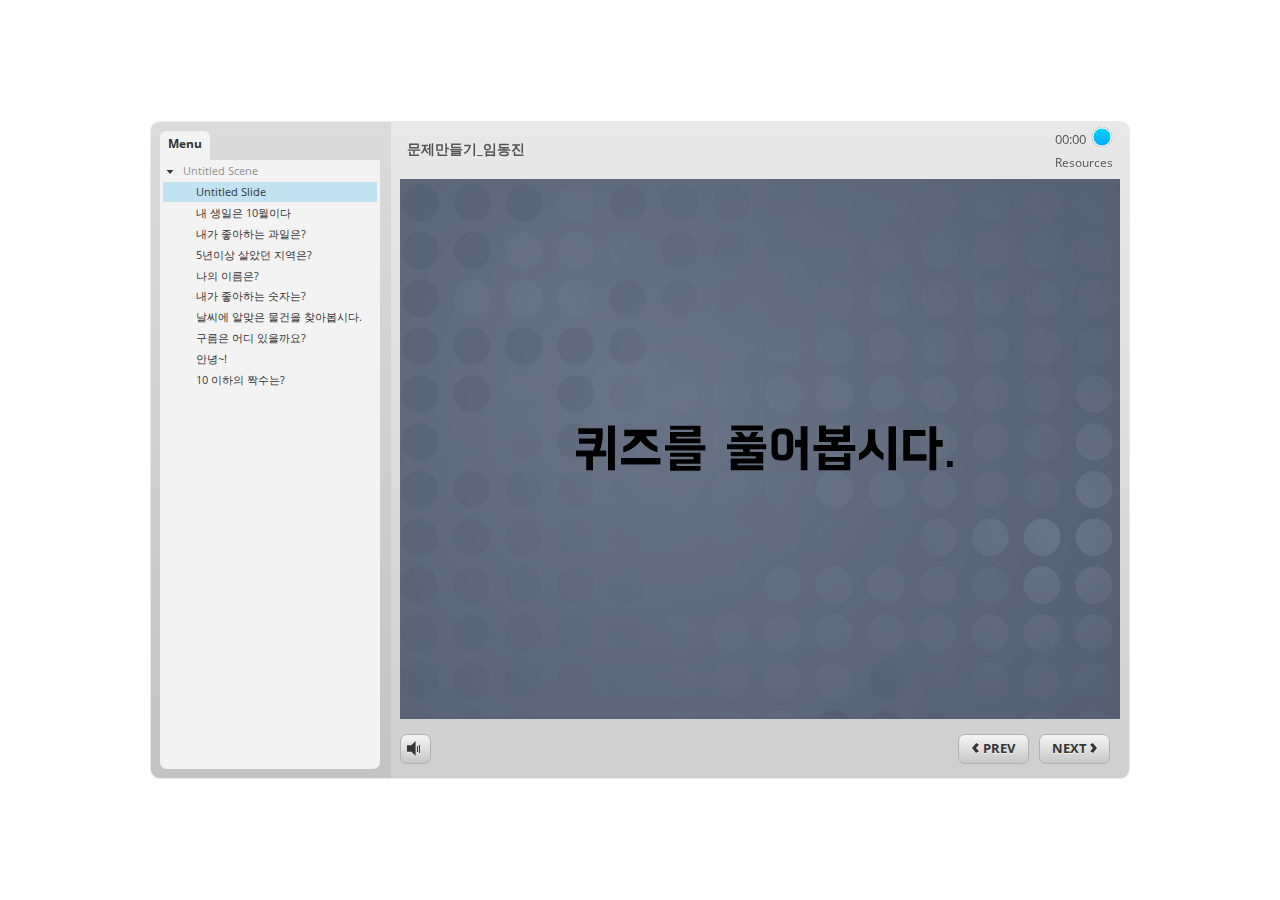
<file: index.html>
<!DOCTYPE html>
<html lang="en-US">
<head>
  <meta charset="utf-8">
  <!-- Created using Storyline 3 - http://www.articulate.com  -->
  <!-- version: 3.11.23355.0 -->
  <title>&#47928;&#51228;&#47564;&#46308;&#44592;_&#51076;&#46041;&#51652;</title>
  <meta http-equiv="x-ua-compatible" content="IE=edge" />
  <meta name="viewport" content="width=device-width, initial-scale=1.0, user-scalable=no, shrink-to-fit=no, minimal-ui" />
  <meta name="apple-mobile-web-app-capable" content="yes" />
  <style>
    html, body { height: 100%; padding: 0; margin: 0 }
    #app { height: 100%; width: 100%; }
  </style>
  
  <script>window.THREE = { };</script>
</head>
<body style="background: #FFFFFF" class="cs-HTML theme-classic">
  <!-- 360 -->
  <script>!function(e){function n(e,i){return e.test(i)}function i(e){var i=e||navigator.userAgent,o=i.split("[FBAN");if(void 0!==o[1]&&(i=o[0]),this.apple={phone:n(t,i),ipod:n(d,i),tablet:!n(t,i)&&n(s,i),device:n(t,i)||n(d,i)||n(s,i)},this.amazon={phone:n(h,i),tablet:!n(h,i)&&n(a,i),device:n(h,i)||n(a,i)},this.android={phone:n(h,i)||n(b,i),tablet:!n(h,i)&&!n(b,i)&&(n(a,i)||n(r,i)),device:n(h,i)||n(a,i)||n(b,i)||n(r,i)},this.windows={phone:n(l,i),tablet:n(p,i),device:n(l,i)||n(p,i)},this.other={blackberry:n(f,i),blackberry10:n(u,i),opera:n(c,i),firefox:n(A,i),chrome:n(w,i),device:n(f,i)||n(u,i)||n(c,i)||n(A,i)||n(w,i)},this.seven_inch=n(v,i),this.any=this.apple.device||this.android.device||this.windows.device||this.other.device||this.seven_inch,this.phone=this.apple.phone||this.android.phone||this.windows.phone,this.tablet=this.apple.tablet||this.android.tablet||this.windows.tablet,"undefined"==typeof window)return this}function o(){var e=new i;return e.Class=i,e}var t=/iPhone/i,d=/iPod/i,s=/iPad/i,b=/(?=.*\bAndroid\b)(?=.*\bMobile\b)/i,r=/Android/i,h=/(?=.*\bAndroid\b)(?=.*\bSD4930UR\b)/i,a=/(?=.*\bAndroid\b)(?=.*\b(?:KFOT|KFTT|KFJWI|KFJWA|KFSOWI|KFTHWI|KFTHWA|KFAPWI|KFAPWA|KFARWI|KFASWI|KFSAWI|KFSAWA)\b)/i,l=/IEMobile/i,p=/(?=.*\bWindows\b)(?=.*\bARM\b)/i,f=/BlackBerry/i,u=/BB10/i,c=/Opera Mini/i,w=/(CriOS|Chrome)(?=.*\bMobile\b)/i,A=/(?=.*\bFirefox\b)(?=.*\bMobile\b)/i,v=new RegExp("(?:Nexus 7|BNTV250|Kindle Fire|Silk|GT-P1000)","i");"undefined"!=typeof module&&module.exports&&"undefined"==typeof window?module.exports=i:"undefined"!=typeof module&&module.exports&&"undefined"!=typeof window?module.exports=o():"function"==typeof define&&define.amd?define("isMobile",[],e.isMobile=o()):e.isMobile=o()}(this);
    window.isMobile.apple.tablet = window.isMobile.apple.tablet ||
      (navigator.platform === 'MacIntel' && navigator.maxTouchPoints > 1);
    window.isMobile.apple.device = window.isMobile.apple.device || window.isMobile.apple.tablet;
    window.isMobile.tablet = window.isMobile.tablet || window.isMobile.apple.tablet;
    window.isMobile.any = window.isMobile.any || window.isMobile.apple.tablet;
  </script>

  <div id="focus-sink" aria-hidden="true" tabIndex="-1"></div>

  <div id="preso"></div>
  <script>
    window.DS = {};
    window.globals = {
      DATA_PATH_BASE: '',
      HAS_FRAME: true,
      HAS_SLIDE: true,

      lmsPresent: false,
      tinCanPresent: false,
      cmi5Present: false,
      aoSupport: false,
      scale: 'noscale',
      captureRc: false,
      browserSize: 'optimal',
      bgColor: '#FFFFFF',
      features: '',
      themeName: 'classic',
      preloaderColor: '#FFFFFF',
      suppressAnalytics: false,
      productChannel: 'perpetual',
      publishSource: 'storyline',
      aid: '',
      cid: '26f6299c-fe98-4ca7-8354-78b14c319d3f',
      playerVersion: '3.11.23355.0',
      maxIosVideoElements: 5,

      
      parseParams: function(qs) {
        if (window.globals.parsedParams != null) {
          return window.globals.parsedParams;
        }
        qs = (qs || window.location.search.substr(1)).split('+').join(' ');
        var params = {},
            tokens,
            re = /[?&]?([^=]+)=([^&]*)/g;

        while (tokens = re.exec(qs)) {
          params[decodeURIComponent(tokens[1]).trim()] =
            decodeURIComponent(tokens[2]).trim();
        }
        window.globals.parsedParams = params;
        return params;
      }

    };

    (function() {

      var classTypes = [ 'desktop', 'mobile', 'phone', 'tablet' ];

      var addDeviceClasses = function(prefix, testObj) {
        var curr, i;
        for (i = 0; i < classTypes.length; i++) {
          curr = classTypes[i];
          if (testObj[curr]) {
            document.body.classList.add(prefix + curr);
          }
        }
      };

      var params = window.globals.parseParams(),
          isDevicePreview = params.devicepreview === '1',
          isPhoneOverride = params.deviceType === 'phone' || (isDevicePreview && params.phone == '1'),
          isTabletOverride = (params.deviceType === 'tablet' || isDevicePreview) && !isPhoneOverride,
          isMobileOverride = isPhoneOverride || isTabletOverride;

      var deviceView = {
        desktop: !window.isMobile.any && !isMobileOverride,
        mobile: window.isMobile.any || isMobileOverride,
        phone: isPhoneOverride || (window.isMobile.phone && !isTabletOverride),
        tablet: isTabletOverride || window.isMobile.tablet
      };

      window.globals.deviceView = deviceView;
      window.isMobile.desktop = !window.isMobile.any;
      window.isMobile.mobile = window.isMobile.any;

      addDeviceClasses('view-', deviceView);

    })();
  </script>
  
  <script src='story_content/user.js' type=text/javascript></script>
  <div class="slide-loader"></div>

  <script type="text/javascript">
    if (window.globals.deviceView.isMobile) { var doc = document, loader = doc.body.querySelector('.slide-loader'); [ 1, 2, 3 ].forEach(function(n) { var d = doc.createElement('div'); d.style.backgroundColor = window.globals.preloaderColor; d.classList.add('mobile-loader-dot'); d.classList.add('dot' + n); loader.appendChild(d); }); }
  </script>

  <div class="mobile-load-title-overlay" style="display: none">
    <div class="mobile-load-title">&#47928;&#51228;&#47564;&#46308;&#44592;_&#51076;&#46041;&#51652;</div>
  </div>

  <div class="mobile-chrome-warning"></div>

  <script>
    
    if (window.autoSpider && window.vInterfaceObject) {
      document.querySelector('.mobile-load-title-overlay').style.display = 'none';
    }
  </script>

  

  <link rel="stylesheet" href="html5/data/css/output.min.css" data-noprefix />
</body>
<script src="html5/lib/scripts/ds-bootstrap.min.js"></script>
</html>
</file>
<file: html5/data/css/output.min.css>
@font-face {
  font-family: 'Open SansBold CharsBoldA0341F12';
  src: url('[data-uri]');
  font-style: normal;
  font-weight: normal;
}
@font-face {
  font-family: 'Open Sans Charset1_ 5Wh4383B927';
  src: url('[data-uri]');
  font-style: normal;
  font-weight: normal;
}
@font-face {
  font-family: 'Tahoma Charset1_ 65bq2y0148CA44';
  src: url('[data-uri]');
  font-style: normal;
  font-weight: normal;
}
@font-face {
  font-family: 'Open Sans Charset0_v9TY33EDE6F2';
  src: url('[data-uri]');
  font-style: normal;
  font-weight: normal;
}
.cs-pxabnsnfns00001100101 .cs-infopanel  {
  box-shadow: 0 1px 0 rgba(184, 184, 184, 1);
  background: rgba(255, 255, 255, 1);
}
.cs-pxabnsnfns00001100101 .cs-infopanel .cs-link {
  color: rgba(124, 34, 128, 1);
}
.cs-pxabnsnfns00001100101 .cs-infopanel .cs-link:hover {
  color: rgba(0, 0, 238, 1);
}
.cs-pxabnsnfns00001100101 .cs-infopanel .cs-name {
  color: rgba(68, 68, 68, 1);
}
.cs-pxabnsnfns00001100101 .cs-infopanel .cs-title {
  color: rgba(153, 153, 153, 1);
}
.cs-pxabnsnfns00001100101 .cs-infopanelpopup  {
  box-shadow: 0 1px 0 rgba(184, 184, 184, 1);
  background: linear-gradient(180deg, rgba(233, 233, 233, 1) 0%, rgba(207, 207, 207, 1) 100%);
}
.cs-pxabnsnfns00001100101 .cs-infopanelpopup .cs-link {
  color: rgba(124, 34, 128, 1);
}
.cs-pxabnsnfns00001100101 .cs-infopanelpopup .cs-link:hover {
  color: rgba(0, 0, 238, 1);
}
.cs-pxabnsnfns00001100101 .cs-infopanelpopup .cs-name {
  color: rgba(68, 68, 68, 1);
}
.cs-pxabnsnfns00001100101 .cs-infopanelpopup .cs-bio {
  color: rgba(153, 153, 153, 1);
}
.cs-pxabnsnfns00001100101 .cs-timer  {
  color: rgba(85, 85, 85, 1);
}
.cs-pxabnsnfns00001100101 .cs-duration stop:first-child {
  stop-color: rgba(0, 215, 255, 1);
}
.cs-pxabnsnfns00001100101 .cs-duration stop:last-child {
  stop-color: rgba(0, 171, 255, 1);
}
.cs-pxabnsnfns00001100101 .cs-elapsed stop:first-child {
  stop-color: rgba(254, 227, 71, 1);
}
.cs-pxabnsnfns00001100101 .cs-elapsed stop:last-child {
  stop-color: rgba(252, 204, 42, 1);
}
.cs-pxabnsnfns00001100101 .cs-timer .cs-pie .cs-innerstroke {
  stroke: rgba(199, 199, 199, 1);
}
.cs-pxabnsnfns00001100101 .cs-timer .cs-pie .cs-innerborder {
  stroke: rgba(255, 255, 255, 1);
}
.cs-pxabnsnfns00001100101 .cs-window  {
  box-shadow: 0 8px 5px rgba(0, 0, 0, 0.2);
  border-color: rgba(234, 234, 234, 1);
  background: rgba(243, 243, 243, 1);
  color: rgba(85, 85, 85, 1);
}
.cs-pxabnsnfns00001100101 .cs-window .cs-diva {
  border-color: rgba(247, 247, 247, 1);
}
.cs-pxabnsnfns00001100101 .cs-window .cs-divb {
  border-color: rgba(211, 211, 211, 1);
}
.cs-pxabnsnfns00001100101 .cs-editor .cs-editor-slide {
  color: rgba(85, 85, 85, 1);
}
.cs-pxabnsnfns00001100101 .cs-editor .cs-editor-html {
  color: rgba(68, 68, 68, 1);
}
.cs-pxabnsnfns00001100101 .cs-editor .cs-editor-button {
  text-shadow: 0 1px 0 rgba(240, 240, 240, 1);
  color: rgba(53, 53, 53, 1);
  border-color: rgba(177, 177, 177, 1);
  background: linear-gradient(180deg, rgba(245, 245, 245, 1) 0%, rgba(199, 199, 199, 1) 100%);
}
.cs-pxabnsnfns00001100101 .cs-editor .cs-editor-button:hover {
  background: linear-gradient(180deg, rgba(242, 242, 242, 1) 0%, rgba(175, 175, 175, 1) 100%);
}
.cs-pxabnsnfns00001100101 .cs-editor .cs-editor-button:active {
  background: linear-gradient(180deg, rgba(199, 199, 199, 1) 0%, rgba(244, 244, 244, 1) 100%);
}
.cs-pxabnsnfns00001100101 .cs-listitem  {
  color: rgba(53, 53, 53, 1);
  border-color: rgba(223, 223, 223, 1);
}
.cs-pxabnsnfns00001100101 .cs-listitem.cs-viewed {
  color: rgba(144, 144, 144, 1);
}
.cs-pxabnsnfns00001100101 .cs-listitem.cs-selected {
  color: rgba(53, 53, 53, 1);
  background: rgba(192, 226, 241, 1);
}
.cs-pxabnsnfns00001100101 .cs-listitem.cs-selected:hover {
  background: rgba(192, 226, 241, 1);
}
.cs-pxabnsnfns00001100101 .cs-listitem.cs-selected.hover {
  background: rgba(192, 226, 241, 1);
}
.cs-pxabnsnfns00001100101 .cs-listitem.cs-selected:focus {
  background: rgba(192, 226, 241, 1);
}
.cs-pxabnsnfns00001100101 .cs-listitem .cs-icon-carrot {
  fill: rgba(53, 53, 53, 1);
}
.cs-pxabnsnfns00001100101 .cs-listitem .cs-icon-carrot .cs-shadow {
  fill: rgba(255, 255, 255, 1);
}
.cs-pxabnsnfns00001100101 .cs-listitem:hover {
  background: rgba(230, 230, 230, 1);
}
.cs-pxabnsnfns00001100101 .cs-listitem.hover {
  background: rgba(230, 230, 230, 1);
}
.cs-pxabnsnfns00001100101 .cs-listitem:focus {
  background: rgba(230, 230, 230, 1);
}
.cs-pxabnsnfns00001100101 .cs-glossary  {
  color: rgba(53, 53, 53, 1);
}
.cs-pxabnsnfns00001100101 .cs-glossary .cs-scrolling-panel {
  background: rgba(231, 231, 231, 1);
}
.cs-pxabnsnfns00001100101 .cs-glossary .cs-term.cs-selected .cs-choice-list-trigger {
  color: rgba(53, 53, 53, 1);
  background: rgba(192, 226, 241, 1);
}
.cs-pxabnsnfns00001100101 .cs-glossary .cs-term.cs-selected .cs-choice-list-trigger:focus {
  color: rgba(53, 53, 53, 1);
  background: rgba(192, 226, 241, 1);
}
.cs-pxabnsnfns00001100101 .cs-glossary .cs-term:hover .cs-choice-list-trigger {
  background: rgba(230, 230, 230, 1);
}
.cs-pxabnsnfns00001100101 .cs-glossary .cs-term.hover .cs-choice-list-trigger {
  background: rgba(230, 230, 230, 1);
}
.cs-pxabnsnfns00001100101 .cs-glossary .cs-term .cs-choice-list-trigger:focus {
  background: rgba(230, 230, 230, 1);
}
.cs-pxabnsnfns00001100101 .cs-glossary .cs-diva {
  border-color: rgba(226, 226, 226, 1);
}
.cs-pxabnsnfns00001100101 .cs-glossary .cs-divb {
  border-color: rgba(226, 226, 226, 1);
}
.cs-pxabnsnfns00001100101 .cs-glossary .cs-divc {
  border-color: rgba(250, 250, 250, 1);
}
.cs-pxabnsnfns00001100101 .cs-glossary .cs-heading {
  color: rgba(68, 68, 68, 1);
}
.cs-pxabnsnfns00001100101 .cs-resource .cs-separator {
  border-color: rgba(224, 224, 224, 1);
}
.cs-pxabnsnfns00001100101 .cs-outline  {
  color: rgba(68, 68, 68, 1);
}
.cs-pxabnsnfns00001100101 .cs-outline .cs-diva {
  border-color: rgba(198, 198, 198, 1);
}
.cs-pxabnsnfns00001100101 .cs-outline .cs-divb {
  border-color: rgba(249, 249, 249, 1);
}
.cs-pxabnsnfns00001100101 .cs-outline .cs-divc {
  border-color: rgba(225, 225, 225, 1);
}
.cs-pxabnsnfns00001100101 .cs-outline .cs-search-filter:hover {
  color: rgba(0, 0, 238, 1);
}
.cs-pxabnsnfns00001100101 .cs-outline .cs-search-filter.hover {
  color: rgba(0, 0, 238, 1);
}
.cs-pxabnsnfns00001100101 .cs-transcript  {
  color: rgba(68, 68, 68, 1);
}
.cs-pxabnsnfns00001100101 .cs-transcript .cs-div {
  border-color: rgba(225, 225, 225, 1);
}
.cs-pxabnsnfns00001100101 .cs-tabs:not(.topmenu-item) {
  color: rgba(85, 85, 85, 1);
}
.cs-pxabnsnfns00001100101 .cs-tabs .cs-inner-button:not(.topmenu-item) {
  text-shadow: 0 1px 0 rgba(240, 240, 240, 1);
}
.cs-pxabnsnfns00001100101 .cs-tabs:hover:not(.topmenu-item) {
  color: rgba(51, 51, 51, 1);
}
.cs-pxabnsnfns00001100101 .cs-tabs.cs-selected {
  background: rgba(243, 243, 243, 1);
  color: rgba(51, 51, 51, 1);
}
.cs-pxabnsnfns00001100101 .cs-seekcontrol  {
  background: linear-gradient(180deg, rgba(245, 245, 245, 1) 0%, rgba(199, 199, 199, 1) 100%);
  border-color: rgba(177, 177, 177, 1);
}
.cs-pxabnsnfns00001100101 .cs-seekcontrol .cs-button:hover .cs-icon {
  fill: rgba(85, 85, 85, 1);
}
.cs-pxabnsnfns00001100101 .cs-seekcontrol .cs-button.hover .cs-icon {
  fill: rgba(85, 85, 85, 1);
}
.cs-pxabnsnfns00001100101 .cs-seekcontrol .cs-button .cs-icon-shadow {
  fill: rgba(240, 240, 240, 1);
}
.cs-pxabnsnfns00001100101 .cs-seekcontrol .cs-button .cs-icon {
  fill: rgba(45, 45, 45, 1);
}
.cs-pxabnsnfns00001100101 .cs-seekcontrol .cs-seek .cs-fill {
  background: rgba(255, 255, 255, 1);
}
.cs-pxabnsnfns00001100101 .cs-seekcontrol .cs-seek {
  background: rgba(231, 231, 231, 1);
  border-color: rgba(184, 184, 184, 1);
}
.cs-pxabnsnfns00001100101 .cs-searchinput .cs-input {
  color: rgba(138, 138, 138, 1);
  border-color: rgba(173, 173, 173, 1);
  background: rgba(223, 223, 223, 1);
}
.cs-pxabnsnfns00001100101 .cs-searchinput .cs-input:focus {
  color: rgba(51, 51, 51, 1);
  background: rgba(250, 250, 250, 1);
}
.cs-pxabnsnfns00001100101 .cs-searchinput .cs-input:hover {
  box-shadow: inset 0 0 1px 0 rgba(107, 248, 255, 1);
}
.cs-pxabnsnfns00001100101 .cs-searchinput .cs-input.hover {
  box-shadow: inset 0 0 1px 0 rgba(107, 248, 255, 1);
}
.cs-pxabnsnfns00001100101 .cs-searchinput .cs-button .cs-icon {
  fill: rgba(138, 138, 138, 1);
}
.cs-pxabnsnfns00001100101 .cs-searchinput .cs-button:hover {
  fill: linear-gradient(180deg, rgba(245, 245, 245, 1) 0%, rgba(199, 199, 199, 1) 100%);
}
.cs-pxabnsnfns00001100101 .cs-searchinput .cs-button.hover {
  fill: linear-gradient(180deg, rgba(245, 245, 245, 1) 0%, rgba(199, 199, 199, 1) 100%);
}
.cs-pxabnsnfns00001100101 .cs-menu  {
  box-shadow: 0 1px 0 rgba(184, 184, 184, 1);
  background: rgba(243, 243, 243, 1);
}
.cs-pxabnsnfns00001100101 .cs-topmenu-item.active .cs-tab {
  background: rgba(243, 243, 243, 1);
}
.cs-pxabnsnfns00001100101 .cs-logo  {
  box-shadow: 0 1px 0 rgba(184, 184, 184, 1);
  background: rgba(255, 255, 255, 1);
}
.cs-pxabnsnfns00001100101 .cs-checkbox  {
  color: rgba(68, 68, 68, 1);
}
.cs-pxabnsnfns00001100101 .cs-checkbox:hover {
  border-color: rgba(107, 248, 255, 1);
}
.cs-pxabnsnfns00001100101 .cs-checkbox.hover {
  border-color: rgba(107, 248, 255, 1);
}
.cs-pxabnsnfns00001100101 .cs-checkbox .cs-box {
  color: rgba(255, 255, 255, 1);
  border-color: rgba(184, 184, 184, 1);
}
.cs-pxabnsnfns00001100101 .cs-checkbox .cs-box:checked::after {
  color: rgba(51, 204, 0, 1);
}
.cs-pxabnsnfns00001100101 .cs-button  {
  text-shadow: 0 1px 0 rgba(240, 240, 240, 1);
  color: rgba(53, 53, 53, 1);
  border-color: rgba(177, 177, 177, 1);
  background: linear-gradient(180deg, rgba(245, 245, 245, 1) 0%, rgba(199, 199, 199, 1) 100%);
  box-shadow: 0 1px 0 rgba(207, 207, 207, 1);
}
.cs-pxabnsnfns00001100101 .cs-button .cs-icon {
  fill: rgba(53, 53, 53, 1);
}
.cs-pxabnsnfns00001100101 .cs-button .cs-icon-shadow {
  fill: rgba(240, 240, 240, 1);
}
.cs-pxabnsnfns00001100101 .cs-button:hover {
  background: linear-gradient(180deg, rgba(242, 242, 242, 1) 0%, rgba(175, 175, 175, 1) 100%);
}
.cs-pxabnsnfns00001100101 .cs-button.hover {
  background: linear-gradient(180deg, rgba(242, 242, 242, 1) 0%, rgba(175, 175, 175, 1) 100%);
}
.cs-pxabnsnfns00001100101 .cs-button:active {
  background: linear-gradient(180deg, rgba(199, 199, 199, 1) 0%, rgba(244, 244, 244, 1) 100%);
}
.cs-pxabnsnfns00001100101 .cs-button.cs-disabled:hover {
  background: linear-gradient(180deg, rgba(245, 245, 245, 1) 0%, rgba(199, 199, 199, 1) 100%);
}
.cs-pxabnsnfns00001100101 .cs-button.cs-disabled.hover {
  background: linear-gradient(180deg, rgba(245, 245, 245, 1) 0%, rgba(199, 199, 199, 1) 100%);
}
.cs-pxabnsnfns00001100101 .cs-button.cs-disabled:active {
  background: linear-gradient(180deg, rgba(245, 245, 245, 1) 0%, rgba(199, 199, 199, 1) 100%);
}
.cs-pxabnsnfns00001100101 .cs-button.cs-volume:hover {
  background: linear-gradient(180deg, rgba(245, 245, 245, 1) 0%, rgba(199, 199, 199, 1) 100%);
}
.cs-pxabnsnfns00001100101 .cs-button.cs-volume.hover {
  background: linear-gradient(180deg, rgba(245, 245, 245, 1) 0%, rgba(199, 199, 199, 1) 100%);
}
.cs-pxabnsnfns00001100101 .cs-button.cs-volume:active {
  background: linear-gradient(180deg, rgba(245, 245, 245, 1) 0%, rgba(199, 199, 199, 1) 100%);
}
.cs-pxabnsnfns00001100101.cs-base  {
  color: rgba(85, 85, 85, 1);
  border-color: rgba(233, 233, 233, 1);
  background: linear-gradient(180deg, rgba(233, 233, 233, 1) 0%, rgba(207, 207, 207, 1) 100%);
}
.cs-pxabnsnfns00001100101.cs-base .cs-separator .cs-diva {
  background: rgba(211, 211, 211, 1);
}
.cs-pxabnsnfns00001100101.cs-base .cs-separator .cs-divb {
  background: rgba(247, 247, 247, 1);
}
.cs-pxabnsnfns00001100101.cs-base .cs-topmenu-item.active .cs-tab {
  border-color: rgba(211, 211, 211, 1);
}
.cs-pxabnsnfns00001100101.cs-base .cs-topmenu-item.active .cs-panel {
  border-color: rgba(211, 211, 211, 1);
}
.cs-pxabnsnfns00001100101.cs-base .cs-left {
  background: linear-gradient(180deg, rgba(219, 219, 219, 1) 0%, rgba(195, 195, 195, 1) 100%);
}
.cs-pxabnsnfns00001100101.cs-base .cs-area-primary .cs-slide-container {
  background: linear-gradient(180deg, rgba(233, 233, 233, 1) 0%, rgba(207, 207, 207, 1) 100%);
}
.cs-pxabnsnfns00001100101 .cs-volume::-moz-range-thumb {
  border-color: rgba(165, 165, 165, 1);
  box-shadow: inset 0 0 1px 0 rgba(212, 212, 212, 1);
  background: rgba(200, 200, 200, 1);
}
.cs-pxabnsnfns00001100101 .cs-volume::-ms-thumb {
  border-color: rgba(165, 165, 165, 1);
  box-shadow: inset 0 0 1px 0 rgba(212, 212, 212, 1);
  background: rgba(200, 200, 200, 1);
}
.cs-pxabnsnfns00001100101 .cs-volume::-webkit-slider-thumb {
  border-color: rgba(165, 165, 165, 1);
  box-shadow: inset 0 0 1px 0 rgba(212, 212, 212, 1);
  background: rgba(200, 200, 200, 1);
}
.cs-pxabnsnfns00001100101 .cs-volume::-moz-range-track {
  border-color: rgba(242, 242, 242, 1);
  background: linear-gradient(180deg, rgba(188, 188, 188, 1) 0%, rgba(188, 188, 188, 1) 50.196%, rgba(195, 195, 195, 1) 100%);
}
.cs-pxabnsnfns00001100101 .cs-volume::-ms-track {
  border-color: rgba(242, 242, 242, 1);
  background: linear-gradient(180deg, rgba(188, 188, 188, 1) 0%, rgba(188, 188, 188, 1) 50.196%, rgba(195, 195, 195, 1) 100%);
}
.cs-pxabnsnfns00001100101 .cs-volume::-webkit-slider-runnable-track {
  border-color: rgba(242, 242, 242, 1);
  background: linear-gradient(180deg, rgba(188, 188, 188, 1) 0%, rgba(188, 188, 188, 1) 50.196%, rgba(195, 195, 195, 1) 100%);
}
body.show-focus .tab-focus-box {
  border-color: rgba(255, 255, 0, 1);
}
.skipnav {
  border-color: rgba(255, 255, 0, 1);
}
.fn-npnxnanbsnfns00001100101 {
  font-family: 'Open SansD6FFC9F9';
  -webkit-font-variant-ligatures: no-common-ligatures;
  font-variant-ligatures: no-common-ligatures;
}
.fn-pxabnsnfns00001100101 {
  font-family: 'Open SansD6FFC9F9';
  -webkit-font-variant-ligatures: no-common-ligatures;
  font-variant-ligatures: no-common-ligatures;
}
.fn-npxnabnsnfns00001100101 {
  font-family: 'Open SansD6FFC9F9';
  -webkit-font-variant-ligatures: no-common-ligatures;
  font-variant-ligatures: no-common-ligatures;
}
.fn-npnxnanbnsnfns00001100101 {
  font-family: 'Open SansD6FFC9F9';
  -webkit-font-variant-ligatures: no-common-ligatures;
  font-variant-ligatures: no-common-ligatures;
}
.fn-pxabnsnfns00001100100 {
  font-family: 'Open SansD6FFC9F9';
  -webkit-font-variant-ligatures: no-common-ligatures;
  font-variant-ligatures: no-common-ligatures;
}
@font-face {
  font-family: 'Open SansD6FFC9F9';
  src: url('[data-uri]');
  font-style: normal;
  font-weight: bold;
}
@font-face {
  font-family: 'Open SansD6FFC9F9';
  src: url('[data-uri]');
  font-style: normal;
  font-weight: normal;
}
.cs-InvalidPromptSlide .cs-6a2R5gIe5wS-InvalidPromptSlide-btn0 {
  color: rgba(53, 53, 53, 1);
  border-color: rgba(177, 177, 177, 1);
  background: linear-gradient(180deg, rgba(245, 245, 245, 1) 0%, rgba(199, 199, 199, 1) 100%);
  text-shadow: 0 1px 0 rgba(240, 240, 240, 1);
}
.cs-InvalidPromptSlide .cs-6a2R5gIe5wS-InvalidPromptSlide-btn0 .cs-html {
  color: rgba(68, 68, 68, 1);
}
.cs-InvalidPromptSlide .cs-6a2R5gIe5wS-InvalidPromptSlide-btn0 .cs-slide {
  border-color: rgba(85, 85, 85, 1);
}
.cs-InvalidPromptSlide .cs-6a2R5gIe5wS-InvalidPromptSlide-btn0:hover {
  background: linear-gradient(180deg, rgba(242, 242, 242, 1) 0%, rgba(175, 175, 175, 1) 100%);
}
.cs-InvalidPromptSlide .cs-6a2R5gIe5wS-InvalidPromptSlide-btn0:active {
  background: linear-gradient(180deg, rgba(199, 199, 199, 1) 0%, rgba(244, 244, 244, 1) 100%);
}
.cs-PrintPromptSlide .cs-6a2R5gIe5wS-PrintPromptSlide-btn0 {
  color: rgba(53, 53, 53, 1);
  border-color: rgba(177, 177, 177, 1);
  background: linear-gradient(180deg, rgba(245, 245, 245, 1) 0%, rgba(199, 199, 199, 1) 100%);
  text-shadow: 0 1px 0 rgba(240, 240, 240, 1);
}
.cs-PrintPromptSlide .cs-6a2R5gIe5wS-PrintPromptSlide-btn0 .cs-html {
  color: rgba(68, 68, 68, 1);
}
.cs-PrintPromptSlide .cs-6a2R5gIe5wS-PrintPromptSlide-btn0 .cs-slide {
  border-color: rgba(85, 85, 85, 1);
}
.cs-PrintPromptSlide .cs-6a2R5gIe5wS-PrintPromptSlide-btn0:hover {
  background: linear-gradient(180deg, rgba(242, 242, 242, 1) 0%, rgba(175, 175, 175, 1) 100%);
}
.cs-PrintPromptSlide .cs-6a2R5gIe5wS-PrintPromptSlide-btn0:active {
  background: linear-gradient(180deg, rgba(199, 199, 199, 1) 0%, rgba(244, 244, 244, 1) 100%);
}
.cs-ScrollPromptSlide .cs-6a2R5gIe5wS-ScrollPromptSlide-btn0 {
  color: rgba(53, 53, 53, 1);
  border-color: rgba(177, 177, 177, 1);
  background: linear-gradient(180deg, rgba(245, 245, 245, 1) 0%, rgba(199, 199, 199, 1) 100%);
  text-shadow: 0 1px 0 rgba(240, 240, 240, 1);
}
.cs-ScrollPromptSlide .cs-6a2R5gIe5wS-ScrollPromptSlide-btn0 .cs-html {
  color: rgba(68, 68, 68, 1);
}
.cs-ScrollPromptSlide .cs-6a2R5gIe5wS-ScrollPromptSlide-btn0 .cs-slide {
  border-color: rgba(85, 85, 85, 1);
}
.cs-ScrollPromptSlide .cs-6a2R5gIe5wS-ScrollPromptSlide-btn0:hover {
  background: linear-gradient(180deg, rgba(242, 242, 242, 1) 0%, rgba(175, 175, 175, 1) 100%);
}
.cs-ScrollPromptSlide .cs-6a2R5gIe5wS-ScrollPromptSlide-btn0:active {
  background: linear-gradient(180deg, rgba(199, 199, 199, 1) 0%, rgba(244, 244, 244, 1) 100%);
}
.cs-TimerPromptSlide-6otN6hliK7X .cs-6a2R5gIe5wS-TimerPromptSlide-6otN6hliK7X-btn0 {
  color: rgba(53, 53, 53, 1);
  border-color: rgba(177, 177, 177, 1);
  background: linear-gradient(180deg, rgba(245, 245, 245, 1) 0%, rgba(199, 199, 199, 1) 100%);
  text-shadow: 0 1px 0 rgba(240, 240, 240, 1);
}
.cs-TimerPromptSlide-6otN6hliK7X .cs-6a2R5gIe5wS-TimerPromptSlide-6otN6hliK7X-btn0 .cs-html {
  color: rgba(68, 68, 68, 1);
}
.cs-TimerPromptSlide-6otN6hliK7X .cs-6a2R5gIe5wS-TimerPromptSlide-6otN6hliK7X-btn0 .cs-slide {
  border-color: rgba(85, 85, 85, 1);
}
.cs-TimerPromptSlide-6otN6hliK7X .cs-6a2R5gIe5wS-TimerPromptSlide-6otN6hliK7X-btn0:hover {
  background: linear-gradient(180deg, rgba(242, 242, 242, 1) 0%, rgba(175, 175, 175, 1) 100%);
}
.cs-TimerPromptSlide-6otN6hliK7X .cs-6a2R5gIe5wS-TimerPromptSlide-6otN6hliK7X-btn0:active {
  background: linear-gradient(180deg, rgba(199, 199, 199, 1) 0%, rgba(244, 244, 244, 1) 100%);
}
.cs-ResumePromptSlide .cs-6a2R5gIe5wS-ResumePromptSlide-btn0 {
  color: rgba(53, 53, 53, 1);
  border-color: rgba(177, 177, 177, 1);
  background: linear-gradient(180deg, rgba(245, 245, 245, 1) 0%, rgba(199, 199, 199, 1) 100%);
  text-shadow: 0 1px 0 rgba(240, 240, 240, 1);
}
.cs-ResumePromptSlide .cs-6a2R5gIe5wS-ResumePromptSlide-btn0 .cs-html {
  color: rgba(68, 68, 68, 1);
}
.cs-ResumePromptSlide .cs-6a2R5gIe5wS-ResumePromptSlide-btn0 .cs-slide {
  border-color: rgba(85, 85, 85, 1);
}
.cs-ResumePromptSlide .cs-6a2R5gIe5wS-ResumePromptSlide-btn0:hover {
  background: linear-gradient(180deg, rgba(242, 242, 242, 1) 0%, rgba(175, 175, 175, 1) 100%);
}
.cs-ResumePromptSlide .cs-6a2R5gIe5wS-ResumePromptSlide-btn0:active {
  background: linear-gradient(180deg, rgba(199, 199, 199, 1) 0%, rgba(244, 244, 244, 1) 100%);
}
.cs-ResumePromptSlide .cs-6a2R5gIe5wS-ResumePromptSlide-btn1 {
  color: rgba(53, 53, 53, 1);
  border-color: rgba(177, 177, 177, 1);
  background: linear-gradient(180deg, rgba(245, 245, 245, 1) 0%, rgba(199, 199, 199, 1) 100%);
  text-shadow: 0 1px 0 rgba(240, 240, 240, 1);
}
.cs-ResumePromptSlide .cs-6a2R5gIe5wS-ResumePromptSlide-btn1 .cs-html {
  color: rgba(68, 68, 68, 1);
}
.cs-ResumePromptSlide .cs-6a2R5gIe5wS-ResumePromptSlide-btn1 .cs-slide {
  border-color: rgba(85, 85, 85, 1);
}
.cs-ResumePromptSlide .cs-6a2R5gIe5wS-ResumePromptSlide-btn1:hover {
  background: linear-gradient(180deg, rgba(242, 242, 242, 1) 0%, rgba(175, 175, 175, 1) 100%);
}
.cs-ResumePromptSlide .cs-6a2R5gIe5wS-ResumePromptSlide-btn1:active {
  background: linear-gradient(180deg, rgba(199, 199, 199, 1) 0%, rgba(244, 244, 244, 1) 100%);
}
.cs-ExternalInterfaceErrorSlide .cs-buttonOK {
  color: rgba(53, 53, 53, 1);
  border-color: rgba(177, 177, 177, 1);
  background: linear-gradient(180deg, rgba(245, 245, 245, 1) 0%, rgba(199, 199, 199, 1) 100%);
  text-shadow: 0 1px 0 rgba(240, 240, 240, 1);
}
.cs-ExternalInterfaceErrorSlide .cs-buttonOK .cs-html {
  color: rgba(68, 68, 68, 1);
}
.cs-ExternalInterfaceErrorSlide .cs-buttonOK .cs-slide {
  border-color: rgba(85, 85, 85, 1);
}
.cs-ExternalInterfaceErrorSlide .cs-buttonOK:hover {
  background: linear-gradient(180deg, rgba(242, 242, 242, 1) 0%, rgba(175, 175, 175, 1) 100%);
}
.cs-ExternalInterfaceErrorSlide .cs-buttonOK:active {
  background: linear-gradient(180deg, rgba(199, 199, 199, 1) 0%, rgba(244, 244, 244, 1) 100%);
}
</file>
